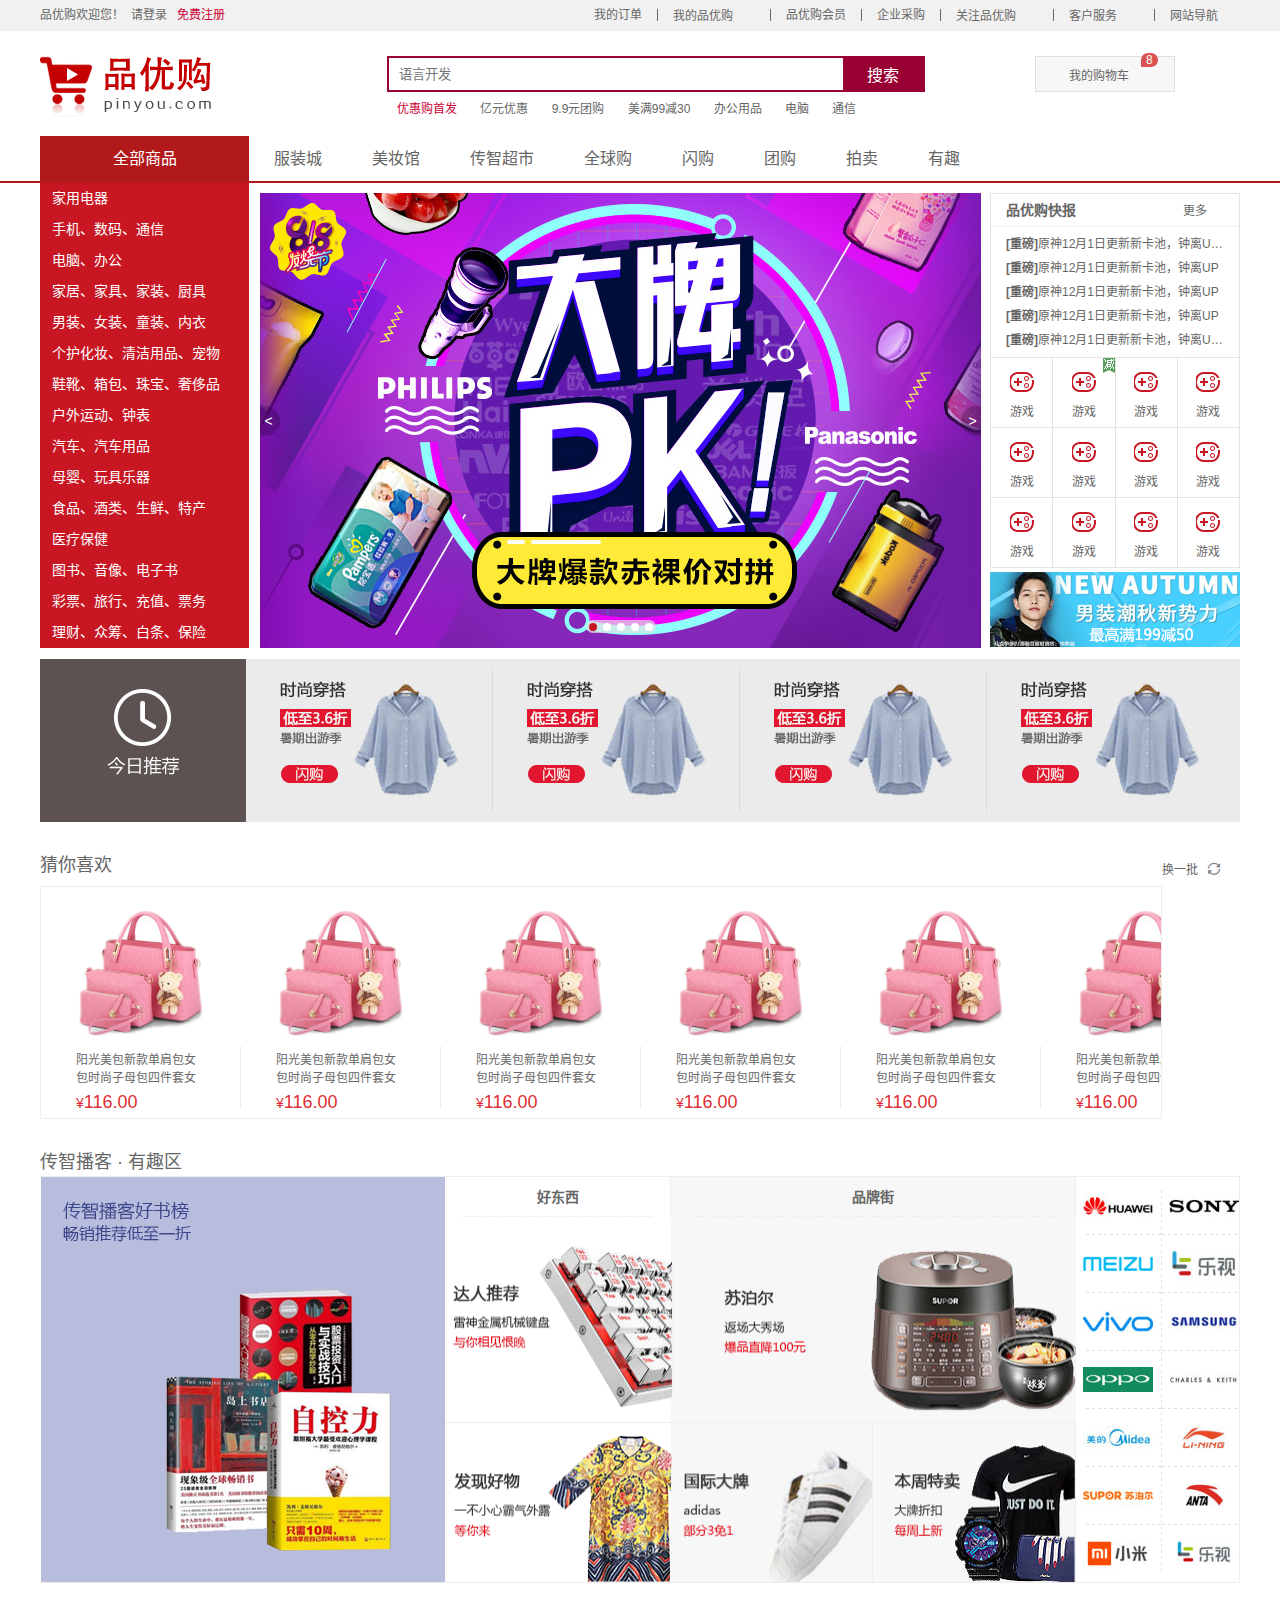
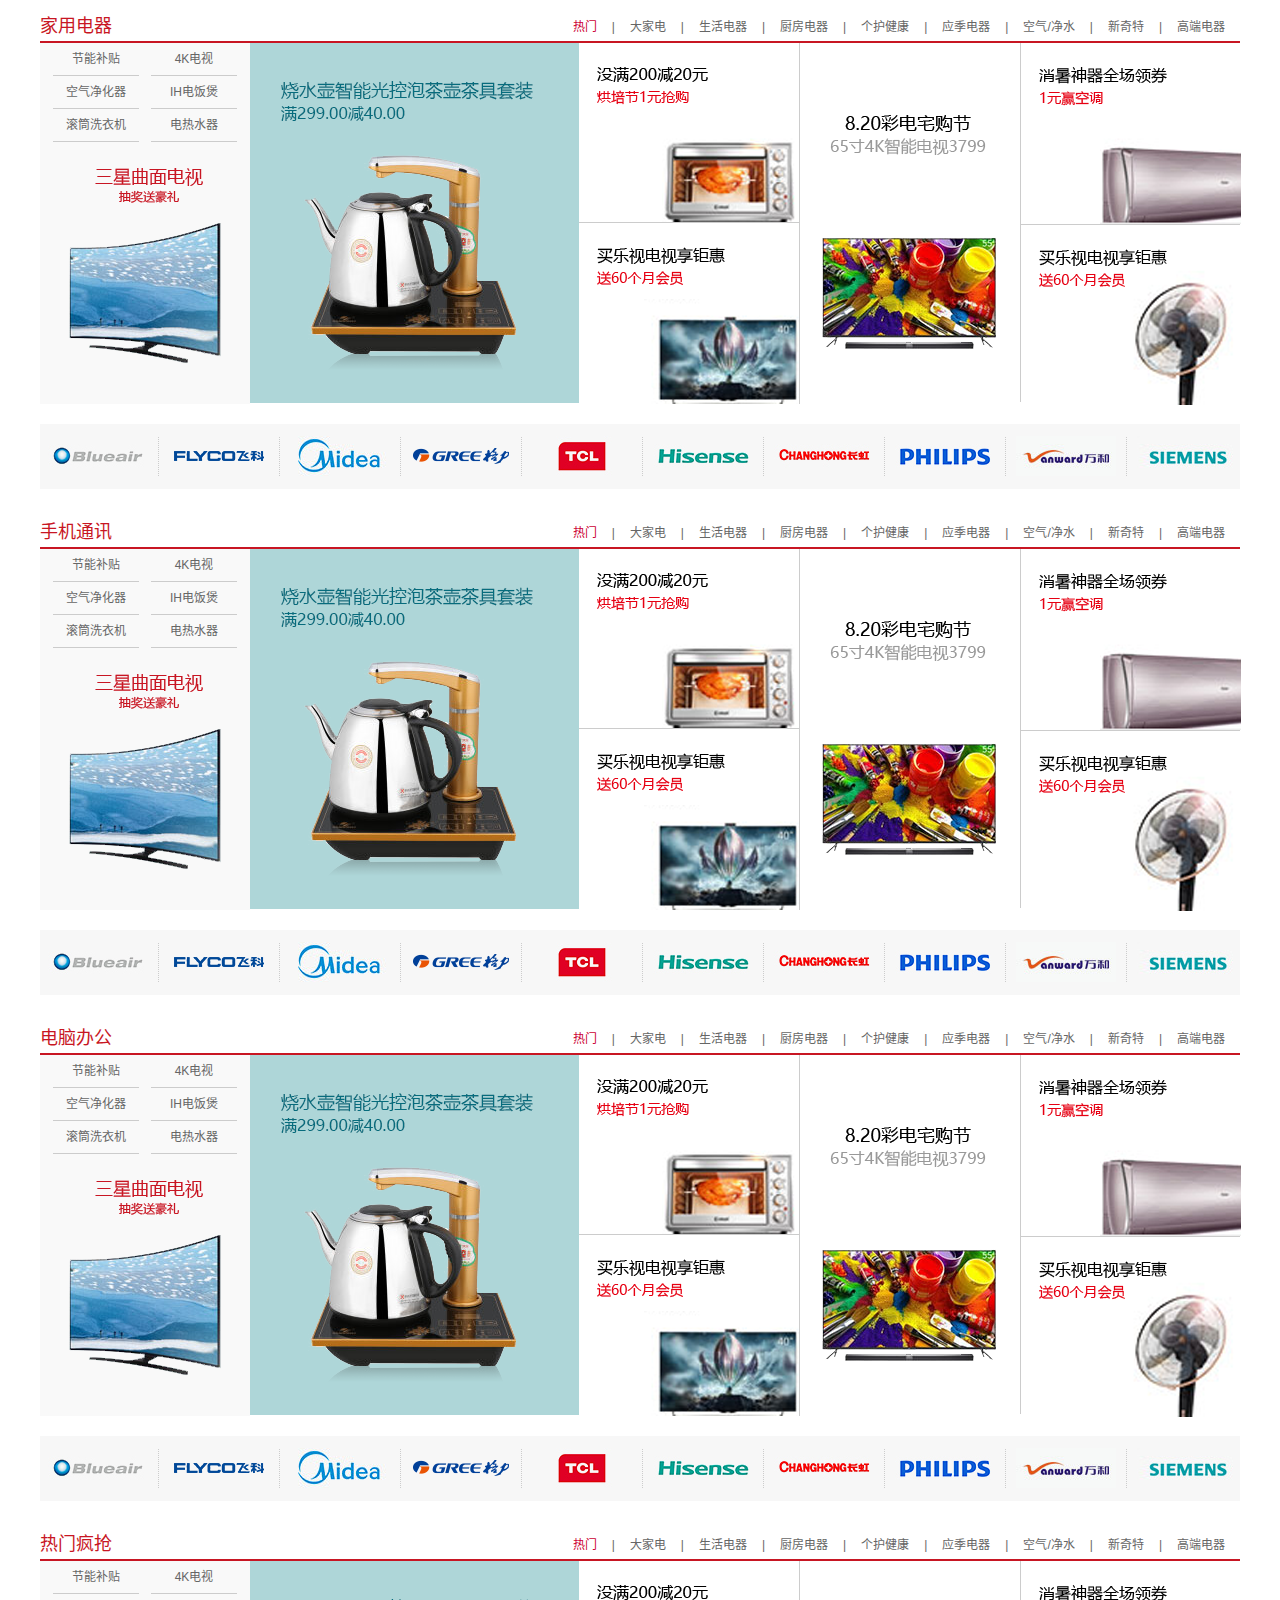
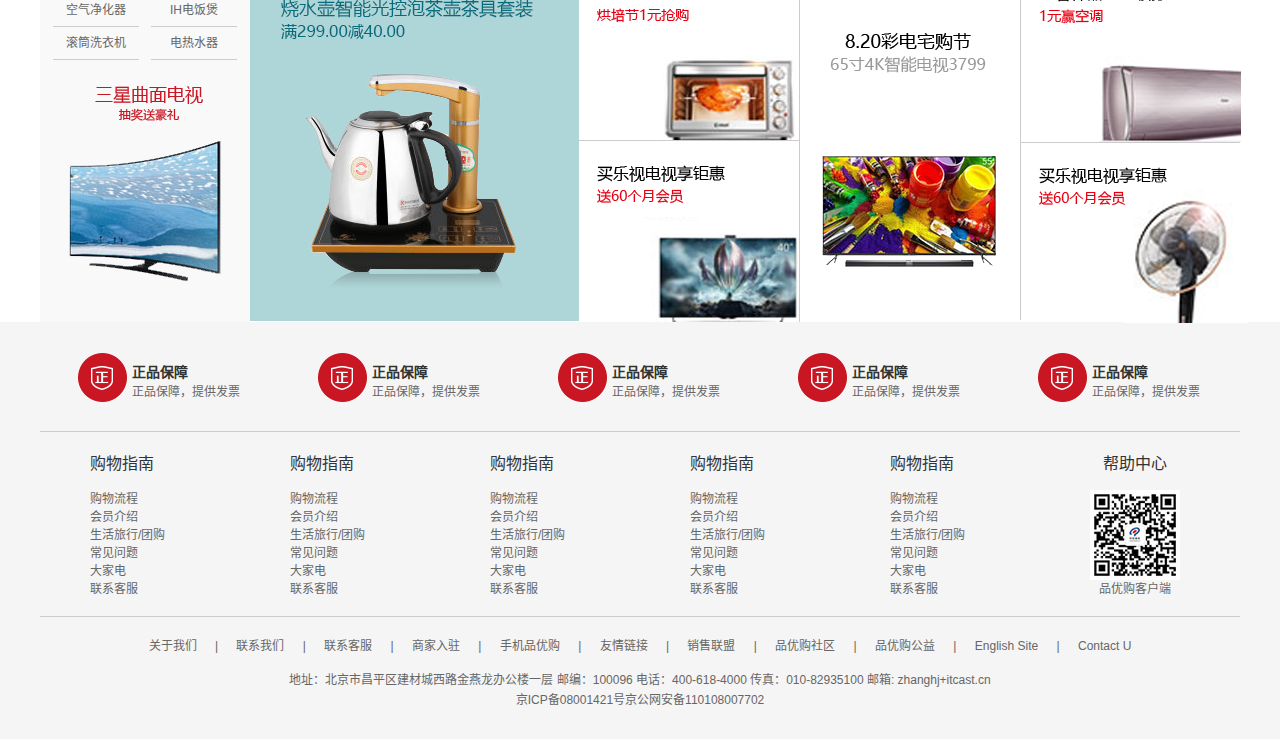
<file: index.html>
<!DOCTYPE html>
<html lang="zh-CN">

<head>
    <meta charset="UTF-8">
    <meta name="viewport" content="width=device-width, initial-scale=1.0">
    <title>品优购商城-综合网购首选-正品低价、品质保障、配送及时、轻松购物！</title>
    <!-- 网站说明 -->
    <meta name="description" content="品优购商城-专业的综合网上购物商城,销售家电、数码通讯、电脑、家居百货、服装服饰、母婴、图书、食品等数万个品牌优质商品.便捷、诚信的服务，为您提供愉悦的网上购物体验!" />
    <!-- 关键字 -->
    <meta name="Keywords" content="网上购物,网上商城,手机,笔记本,电脑,MP3,CD,VCD,DV,相机,数码,配件,手表,存储卡,品优购" />
    <!-- 引入favicon图标 -->
    <link rel="shortcut icon" href="favicon.ico" />
    <!-- 引入初始化样式文件 -->
    <link rel="stylesheet" href="css/base.css">
    <!-- 引入公共样式化文件 -->
    <link rel="stylesheet" href="css/common.css">
    <!-- 引入index.css样式文件 -->
    <link rel="stylesheet" href="css/index.css">
</head>

<body>
    <!-- 快捷导航模块strat -->
    <section class="shortcut">
        <div class="w">
            <div class="fl">
                <ul>
                    <li>品优购欢迎您！ &nbsp;</li>
                    <li><a href="#">请登录</a> &nbsp; <a href="register.html" class="style_red">免费注册</a></li>
                </ul>
            </div>
            <div class="fr">
                <ul>
                    <li>我的订单</li>
                    <li></li>
                    <li class="arrow-icon">我的品优购</li>
                    <li></li>
                    <li>品优购会员</li>
                    <li></li>
                    <li>企业采购</li>
                    <li></li>
                    <li class="arrow-icon">关注品优购</li>
                    <li></li>
                    <li class="arrow-icon">客户服务</li>
                    <li></li>
                    <li class="arrow-icon">网站导航</li>
                </ul>
            </div>
        </div>
    </section>
    <!-- 快捷导航模块end -->
    <!-- header头部模块strat -->
    <header class="header w">
        <div class="logo">
            <h1>
                <a href="index.html" title="品优购商城">品优购商城</a>
            </h1>
        </div>
        <div class="search">
            <input type="search" placeholder="语言开发">
            <button>搜索</button>
        </div>
        <div class="hotwords">
            <a href="#" class="style_red">优惠购首发</a>
            <a href="#">亿元优惠</a>
            <a href="#">9.9元团购</a>
            <a href="#">美满99减30</a>
            <a href="#">办公用品</a>
            <a href="#">电脑</a>
            <a href="#">通信</a>
        </div>
        <div class="shopcar">我的购物车
            <div class="count">8</div>
        </div>
    </header>
    <!-- header头部模块end -->
    <!-- nav导航栏模块start -->
    <nav class="nav">
        <div class="w">
            <div class="dropdown">
                <div class="dt">全部商品</div>
                <div class="dd">
                    <ul>
                        <li><a href="#">家用电器</a></li>
                        <li>
                            <a href="list.html">手机、</a><a href="#">数码、</a><a href="#">通信</a>
                        </li>
                        <li>
                            <a href="#">电脑、</a><a href="#">办公</a>
                        </li>
                        <li>
                            <a href="#">家居、</a><a href="#">家具、</a><a href="#">家装、</a><a href="#">厨具</a>
                        </li>
                        <li>
                            <a href="#">男装、</a><a href="#">女装、</a><a href="#">童装、</a><a href="#">内衣</a>
                        </li>
                        <li>
                            <a href="#">个护化妆、</a><a href="#">清洁用品、</a><a href="#">宠物</a>
                        </li>
                        <li>
                            <a href="#">鞋靴、</a><a href="#">箱包、</a><a href="#">珠宝、</a><a href="#">奢侈品</a>
                        </li>
                        <li>
                            <a href="#">户外运动、</a><a href="#">钟表</a>
                        </li>
                        <li>
                            <a href="#">汽车、</a><a href="#">汽车用品</a>
                        </li>
                        <li>
                            <a href="#">母婴、</a><a href="#">玩具乐器</a>
                        </li>
                        <li>
                            <a href="#">食品、</a><a href="#">酒类、</a><a href="#">生鲜、</a><a href="#">特产</a>
                        </li>
                        <li>
                            <a href="#">医疗保健</a>
                        </li>
                        <li>
                            <a href="#">图书、</a><a href="#">音像、</a><a href="#">电子书</a>
                        </li>
                        <li>
                            <a href="#">彩票、</a><a href="#">旅行、</a><a href="#">充值、</a><a href="#">票务</a>
                        </li>
                        <li>
                            <a href="#">理财、</a><a href="#">众筹、</a><a href="#">白条、</a><a href="#">保险</a>
                        </li>
                    </ul>
                </div>
            </div>
            <div class="navitems">
                <ul>
                    <li><a href="#">服装城</a></li>
                    <li><a href="#">美妆馆</a></li>
                    <li><a href="#">传智超市</a></li>
                    <li><a href="#">全球购</a></li>
                    <li><a href="#">闪购</a></li>
                    <li><a href="#">团购</a></li>
                    <li><a href="#">拍卖</a></li>
                    <li><a href="#">有趣</a></li>
                </ul>
            </div>
        </div>
    </nav>
    <!-- nav导航栏模块end -->
    <!-- 首页专有模块 main start -->
    <div class="w">
        <div class="main">
            <div class="foucs">
                <ul>
                    <li><img src="upload/foucs.png" alt="">
                    </li>
                </ul>
                <a href="#" class="prev">&lt;</a>
                <a href="#" class="next">&gt;</a>
                <div class="foucs_nav">
                    <ul>
                        <li class="slected"></li>
                        <li></li>
                        <li></li>
                        <li></li>
                        <li></li>
                    </ul>
                </div>
            </div>
            <div class="newsflash">
                <div class="news">
                    <div class="news_hd">
                        <h5>品优购快报</h5>
                        <a href="#" class="more">更多</a>
                    </div>
                    <div class="news_bd">
                        <ul>
                            <li><a href="#"><strong>[重磅]</strong>原神12月1日更新新卡池，钟离UP,早抽早享受</a></li>
                            <li><a href="#"><strong>[重磅]</strong>原神12月1日更新新卡池，钟离UP</a></li>
                            <li><a href="#"><strong>[重磅]</strong>原神12月1日更新新卡池，钟离UP</a></li>
                            <li><a href="#"><strong>[重磅]</strong>原神12月1日更新新卡池，钟离UP</a></li>
                            <li><a href="#"><strong>[重磅]</strong>原神12月1日更新新卡池，钟离UP，豹子头零充</a></li>
                        </ul>
                    </div>
                </div>
                <div class="lifeservice">
                    <ul>
                        <li><i></i>
                            <p>游戏</p>
                        </li>
                        <li><i></i>
                            <p>游戏</p>
                            <div class="jian"></div>
                        </li>
                        <li><i></i>
                            <p>游戏</p>
                        </li>
                        <li><i></i>
                            <p>游戏</p>
                        </li>
                        <li><i></i>
                            <p>游戏</p>
                        </li>
                        <li><i></i>
                            <p>游戏</p>
                        </li>
                        <li><i></i>
                            <p>游戏</p>
                        </li>
                        <li><i></i>
                            <p>游戏</p>
                        </li>
                        <li><i></i>
                            <p>游戏</p>
                        </li>
                        <li><i></i>
                            <p>游戏</p>
                        </li>
                        <li><i></i>
                            <p>游戏</p>
                        </li>
                        <li><i></i>
                            <p>游戏</p>
                        </li>
                    </ul>
                </div>
                <div class="bargain">
                    <img src="upload/bargain.png" alt="">
                </div>
            </div>
        </div>
    </div>
    <!-- 首页专有模块 main end -->
    <!-- 推荐模块 start -->
    <div class="w recom">
        <div class="recom_hd">
            <img src="images/recom.png" alt="">
        </div>
        <div class="recom_bd">
            <ul>
                <li><img src="upload/recom2.jpg" alt=""></li>
                <li><img src="upload/recom2.jpg" alt=""></li>
                <li><img src="upload/recom2.jpg" alt=""></li>
                <li><img src="upload/recom2.jpg" alt=""></li>
            </ul>
        </div>
    </div>
    <!-- 推荐模块 end -->
    <!-- 猜你喜欢模块 start -->
    <div class="w guess">
        <div class="guess_hd">
            <h4>猜你喜欢</h4>
            <p class="change">换一批</p>
        </div>
        <div class="guess_bd">
            <ul>
                <li>
                    <a href="#"><img src="upload/1cp_03.png" alt="">
                        <p class="info">阳光美包新款单肩包女包时尚子母包四件套女</p>
                        <div class="price">
                            <span class="rmb">¥</span>116.00
                        </div>
                    </a>
                </li>
                <li>
                    <a href="#"><img src="upload/1cp_03.png" alt="">
                        <p class="info">阳光美包新款单肩包女包时尚子母包四件套女</p>
                        <div class="price">
                            <span class="rmb">¥</span>116.00
                        </div>
                    </a>
                </li>
                <li>
                    <a href="#"><img src="upload/1cp_03.png" alt="">
                        <p class="info">阳光美包新款单肩包女包时尚子母包四件套女</p>
                        <div class="price">
                            <span class="rmb">¥</span>116.00
                        </div>
                    </a>
                </li>
                <li>
                    <a href="#"><img src="upload/1cp_03.png" alt="">
                        <p class="info">阳光美包新款单肩包女包时尚子母包四件套女</p>
                        <div class="price">
                            <span class="rmb">¥</span>116.00
                        </div>
                    </a>
                </li>
                <li>
                    <a href="#"><img src="upload/1cp_03.png" alt="">
                        <p class="info">阳光美包新款单肩包女包时尚子母包四件套女</p>
                        <div class="price">
                            <span class="rmb">¥</span>116.00
                        </div>
                    </a>
                </li>
                <li>
                    <a href="#"><img src="upload/1cp_03.png" alt="">
                        <p class="info">阳光美包新款单肩包女包时尚子母包四件套女</p>
                        <div class="price">
                            <span class="rmb">¥</span>116.00
                        </div>
                    </a>
                </li>
            </ul>
        </div>
    </div>
    <!-- 猜你喜欢模块 end -->
    <!-- 传智播客有趣区模块 start -->
    <div class="w intere">
        <h4 class="intere_hd">传智播客 · 有趣区</h4>
        <div class="intere_bd">
            <img class="b1" src="upload/intere1.png" alt="">
            <div class="b2">
                <h5 class="b2_hd">好东西</h5>
                <img src="upload/intere2.png" alt="" class="b2_bd1">
                <img src="upload/intrer3.png" alt="" class="b2_bd2">
            </div>
            <div class="b3">
                <h5 class="b3_hd">品牌街</h5>
                <img src="upload/intere4.png" alt="" class="b3_bd1">
                <div class="b3_bd2n3">
                    <img src="upload/intere5.png" alt="" class="b3_bd2">
                    <img src="upload/intere6.png" alt="" class="b3_bd3">
                </div>
            </div>
            <img src="upload/logo_street.png" alt="" class="b4">
        </div>
    </div>
    <!-- 传智播客有趣区模块 end -->
    <!-- 楼层区域制作 start -->
    <div class="floor">
        <!-- 家用电器楼层 -->
        <div class="w jiadian">
            <div class="box_hd">
                <h5>家用电器</h5>
                <div class="tab_list">
                    <ul>
                        <li>
                            <a href="#" class="style_red">热门</a>|
                        </li>
                        <li>
                            <a href="#">大家电</a>|
                        </li>
                        <li>
                            <a href="#">生活电器</a>|
                        </li>
                        <li>
                            <a href="#">厨房电器</a>|
                        </li>
                        <li>
                            <a href="#">个护健康</a>|
                        </li>
                        <li>
                            <a href="#">应季电器</a>|
                        </li>
                        <li>
                            <a href="#">空气/净水</a>|
                        </li>
                        <li>
                            <a href="#">新奇特</a>|
                        </li>
                        <li>
                            <a href="#">高端电器</a>
                        </li>
                    </ul>
                </div>
            </div>
            <div class="box_bd">
                <div class="tab_content">
                    <div class="tab_list_item">
                        <div class="col_210">
                            <ul>
                                <li>
                                    <a href="#">节能补贴</a>
                                </li>
                                <li>
                                    <a href="#">4K电视</a>
                                </li>
                                <li>
                                    <a href="#">空气净化器</a>
                                </li>
                                <li>
                                    <a href="#">IH电饭煲</a>
                                </li>
                                <li>
                                    <a href="#">滚筒洗衣机</a>
                                </li>
                                <li>
                                    <a href="#">电热水器</a>
                                </li>
                            </ul>
                            <a href="#"><img src="upload/floor1_1.png" alt=""></a>
                        </div>
                        <div class="col_329">
                            <a href="#"><img src="upload/floor1_2.png" alt=""></a>
                        </div>
                        <div class="col_221 dw">
                            <a href="#" class="bb"><img src="upload/floor1_3_1.png" alt=""></a>
                            <a href="#"><img src="upload/floor1_3_2.png" alt=""></a>
                        </div>
                        <div class="col_221 dw1">
                            <a href="#"><img src="upload/floor1_4.png" alt=""></a>
                        </div>
                        <div class="col_219 dw">
                            <a href="#" class="bb"><img src="upload/floor1_5_1.png" alt=""></a>
                            <a href="#"><img src="upload/floor1_5_2.png" alt=""></a>
                        </div>
                    </div>
                </div>
            </div>
        </div>
        <div class="w logo_jihe">
            <img src="upload/logojihe.png" alt="">
        </div>
        <!-- 手机楼层 -->
        <div class="w shouji">
            <div class="box_hd">
                <h5>手机通讯</h5>
                <div class="tab_list">
                    <ul>
                        <li>
                            <a href="#" class="style_red">热门</a>|
                        </li>
                        <li>
                            <a href="#">大家电</a>|
                        </li>
                        <li>
                            <a href="#">生活电器</a>|
                        </li>
                        <li>
                            <a href="#">厨房电器</a>|
                        </li>
                        <li>
                            <a href="#">个护健康</a>|
                        </li>
                        <li>
                            <a href="#">应季电器</a>|
                        </li>
                        <li>
                            <a href="#">空气/净水</a>|
                        </li>
                        <li>
                            <a href="#">新奇特</a>|
                        </li>
                        <li>
                            <a href="#">高端电器</a>
                        </li>
                    </ul>
                </div>
            </div>
            <div class="box_bd">
                <div class="tab_content">
                    <div class="tab_list_item">
                        <div class="col_210">
                            <ul>
                                <li>
                                    <a href="#">节能补贴</a>
                                </li>
                                <li>
                                    <a href="#">4K电视</a>
                                </li>
                                <li>
                                    <a href="#">空气净化器</a>
                                </li>
                                <li>
                                    <a href="#">IH电饭煲</a>
                                </li>
                                <li>
                                    <a href="#">滚筒洗衣机</a>
                                </li>
                                <li>
                                    <a href="#">电热水器</a>
                                </li>
                            </ul>
                            <a href="#"><img src="upload/floor1_1.png" alt=""></a>
                        </div>
                        <div class="col_329">
                            <a href="#"><img src="upload/floor1_2.png" alt=""></a>
                        </div>
                        <div class="col_221 dw">
                            <a href="#" class="bb"><img src="upload/floor1_3_1.png" alt=""></a>
                            <a href="#"><img src="upload/floor1_3_2.png" alt=""></a>
                        </div>
                        <div class="col_221 dw1">
                            <a href="#"><img src="upload/floor1_4.png" alt=""></a>
                        </div>
                        <div class="col_219 dw">
                            <a href="#" class="bb"><img src="upload/floor1_5_1.png" alt=""></a>
                            <a href="#"><img src="upload/floor1_5_2.png" alt=""></a>
                        </div>
                    </div>
                </div>
            </div>
        </div>
        <div class="w logo_jihe">
            <img src="upload/logojihe.png" alt="">
        </div>
        <!-- 电脑楼层 -->
        <div class="w diannao">
            <div class="box_hd">
                <h5>电脑办公</h5>
                <div class="tab_list">
                    <ul>
                        <li>
                            <a href="#" class="style_red">热门</a>|
                        </li>
                        <li>
                            <a href="#">大家电</a>|
                        </li>
                        <li>
                            <a href="#">生活电器</a>|
                        </li>
                        <li>
                            <a href="#">厨房电器</a>|
                        </li>
                        <li>
                            <a href="#">个护健康</a>|
                        </li>
                        <li>
                            <a href="#">应季电器</a>|
                        </li>
                        <li>
                            <a href="#">空气/净水</a>|
                        </li>
                        <li>
                            <a href="#">新奇特</a>|
                        </li>
                        <li>
                            <a href="#">高端电器</a>
                        </li>
                    </ul>
                </div>
            </div>
            <div class="box_bd">
                <div class="tab_content">
                    <div class="tab_list_item">
                        <div class="col_210">
                            <ul>
                                <li>
                                    <a href="#">节能补贴</a>
                                </li>
                                <li>
                                    <a href="#">4K电视</a>
                                </li>
                                <li>
                                    <a href="#">空气净化器</a>
                                </li>
                                <li>
                                    <a href="#">IH电饭煲</a>
                                </li>
                                <li>
                                    <a href="#">滚筒洗衣机</a>
                                </li>
                                <li>
                                    <a href="#">电热水器</a>
                                </li>
                            </ul>
                            <a href="#"><img src="upload/floor1_1.png" alt=""></a>
                        </div>
                        <div class="col_329">
                            <a href="#"><img src="upload/floor1_2.png" alt=""></a>
                        </div>
                        <div class="col_221 dw">
                            <a href="#" class="bb"><img src="upload/floor1_3_1.png" alt=""></a>
                            <a href="#"><img src="upload/floor1_3_2.png" alt=""></a>
                        </div>
                        <div class="col_221 dw1">
                            <a href="#"><img src="upload/floor1_4.png" alt=""></a>
                        </div>
                        <div class="col_219 dw">
                            <a href="#" class="bb"><img src="upload/floor1_5_1.png" alt=""></a>
                            <a href="#"><img src="upload/floor1_5_2.png" alt=""></a>
                        </div>
                    </div>
                </div>
            </div>
        </div>
        <div class="w logo_jihe">
            <img src="upload/logojihe.png" alt="">
        </div>
        <!-- 热门楼层 -->
        <div class="w remen">
            <div class="box_hd">
                <h5>热门疯抢</h5>
                <div class="tab_list">
                    <ul>
                        <li>
                            <a href="#" class="style_red">热门</a>|
                        </li>
                        <li>
                            <a href="#">大家电</a>|
                        </li>
                        <li>
                            <a href="#">生活电器</a>|
                        </li>
                        <li>
                            <a href="#">厨房电器</a>|
                        </li>
                        <li>
                            <a href="#">个护健康</a>|
                        </li>
                        <li>
                            <a href="#">应季电器</a>|
                        </li>
                        <li>
                            <a href="#">空气/净水</a>|
                        </li>
                        <li>
                            <a href="#">新奇特</a>|
                        </li>
                        <li>
                            <a href="#">高端电器</a>
                        </li>
                    </ul>
                </div>
            </div>
            <div class="box_bd">
                <div class="tab_content">
                    <div class="tab_list_item">
                        <div class="col_210">
                            <ul>
                                <li>
                                    <a href="#">节能补贴</a>
                                </li>
                                <li>
                                    <a href="#">4K电视</a>
                                </li>
                                <li>
                                    <a href="#">空气净化器</a>
                                </li>
                                <li>
                                    <a href="#">IH电饭煲</a>
                                </li>
                                <li>
                                    <a href="#">滚筒洗衣机</a>
                                </li>
                                <li>
                                    <a href="#">电热水器</a>
                                </li>
                            </ul>
                            <a href="#"><img src="upload/floor1_1.png" alt=""></a>
                        </div>
                        <div class="col_329">
                            <a href="#"><img src="upload/floor1_2.png" alt=""></a>
                        </div>
                        <div class="col_221 dw">
                            <a href="#" class="bb"><img src="upload/floor1_3_1.png" alt=""></a>
                            <a href="#"><img src="upload/floor1_3_2.png" alt=""></a>
                        </div>
                        <div class="col_221 dw1">
                            <a href="#"><img src="upload/floor1_4.png" alt=""></a>
                        </div>
                        <div class="col_219 dw">
                            <a href="#" class="bb"><img src="upload/floor1_5_1.png" alt=""></a>
                            <a href="#"><img src="upload/floor1_5_2.png" alt=""></a>
                        </div>
                    </div>
                </div>
            </div>
        </div>
    </div>
    <!-- 楼层区域制作 end -->
    <!-- footer底部模块start -->
    <footer class="footer">
        <div class="w">
            <div class="mod_service">
                <ul>
                    <li>
                        <h5></h5>
                        <div class="service_txt">
                            <h4>正品保障</h4>
                            <p>正品保障，提供发票</p>
                        </div>
                    </li>
                    <li>
                        <h5></h5>
                        <div class="service_txt">
                            <h4>正品保障</h4>
                            <p>正品保障，提供发票</p>
                        </div>
                    </li>
                    <li>
                        <h5></h5>
                        <div class="service_txt">
                            <h4>正品保障</h4>
                            <p>正品保障，提供发票</p>
                        </div>
                    </li>
                    <li>
                        <h5></h5>
                        <div class="service_txt">
                            <h4>正品保障</h4>
                            <p>正品保障，提供发票</p>
                        </div>
                    </li>
                    <li>
                        <h5></h5>
                        <div class="service_txt">
                            <h4>正品保障</h4>
                            <p>正品保障，提供发票</p>
                        </div>
                    </li>
                </ul>
            </div>
            <div class="mod_help">
                <dl>
                    <dt>购物指南</dt>
                    <dd><a href="#">购物流程</a></dd>
                    <dd><a href="#">会员介绍</a></dd>
                    <dd><a href="#">生活旅行/团购</a></dd>
                    <dd><a href="#">常见问题</a></dd>
                    <dd><a href="#">大家电</a></dd>
                    <dd><a href="#">联系客服</a></dd>
                </dl>
                <dl>
                    <dt>购物指南</dt>
                    <dd><a href="#">购物流程</a></dd>
                    <dd><a href="#">会员介绍</a></dd>
                    <dd><a href="#">生活旅行/团购</a></dd>
                    <dd><a href="#">常见问题</a></dd>
                    <dd><a href="#">大家电</a></dd>
                    <dd><a href="#">联系客服</a></dd>
                </dl>
                <dl>
                    <dt>购物指南</dt>
                    <dd><a href="#">购物流程</a></dd>
                    <dd><a href="#">会员介绍</a></dd>
                    <dd><a href="#">生活旅行/团购</a></dd>
                    <dd><a href="#">常见问题</a></dd>
                    <dd><a href="#">大家电</a></dd>
                    <dd><a href="#">联系客服</a></dd>
                </dl>
                <dl>
                    <dt>购物指南</dt>
                    <dd><a href="#">购物流程</a></dd>
                    <dd><a href="#">会员介绍</a></dd>
                    <dd><a href="#">生活旅行/团购</a></dd>
                    <dd><a href="#">常见问题</a></dd>
                    <dd><a href="#">大家电</a></dd>
                    <dd><a href="#">联系客服</a></dd>
                </dl>
                <dl>
                    <dt>购物指南</dt>
                    <dd><a href="#">购物流程</a></dd>
                    <dd><a href="#">会员介绍</a></dd>
                    <dd><a href="#">生活旅行/团购</a></dd>
                    <dd><a href="#">常见问题</a></dd>
                    <dd><a href="#">大家电</a></dd>
                    <dd><a href="#">联系客服</a></dd>
                </dl>
                <dl>
                    <dt>帮助中心</dt>
                    <dd><img src="images/wx_cz.jpg" alt="">品优购客户端</dd>
                </dl>
            </div>
            <div class="mod_copyright">
                <div class="links">
                    <a href="#">关于我们</a> | <a href="#">联系我们</a> | <a href="#">联系客服</a> | <a href="#">商家入驻</a> | <a href="#">手机品优购</a> | <a href="#">友情链接</a> | <a href="#">销售联盟</a> | <a href="#">品优购社区</a> |
                    <a href="#">品优购公益</a> | <a href="#">English Site</a> | <a href="#">Contact U</a>
                </div>
                <div class="copyright">地址：北京市昌平区建材城西路金燕龙办公楼一层 邮编：100096 电话：400-618-4000 传真：010-82935100 邮箱: zhanghj+itcast.cn <br> 京ICP备08001421号京公网安备110108007702
                </div>
            </div>
        </div>
    </footer>
    <!-- footer底部模块end -->
</body>

</html>
</file>
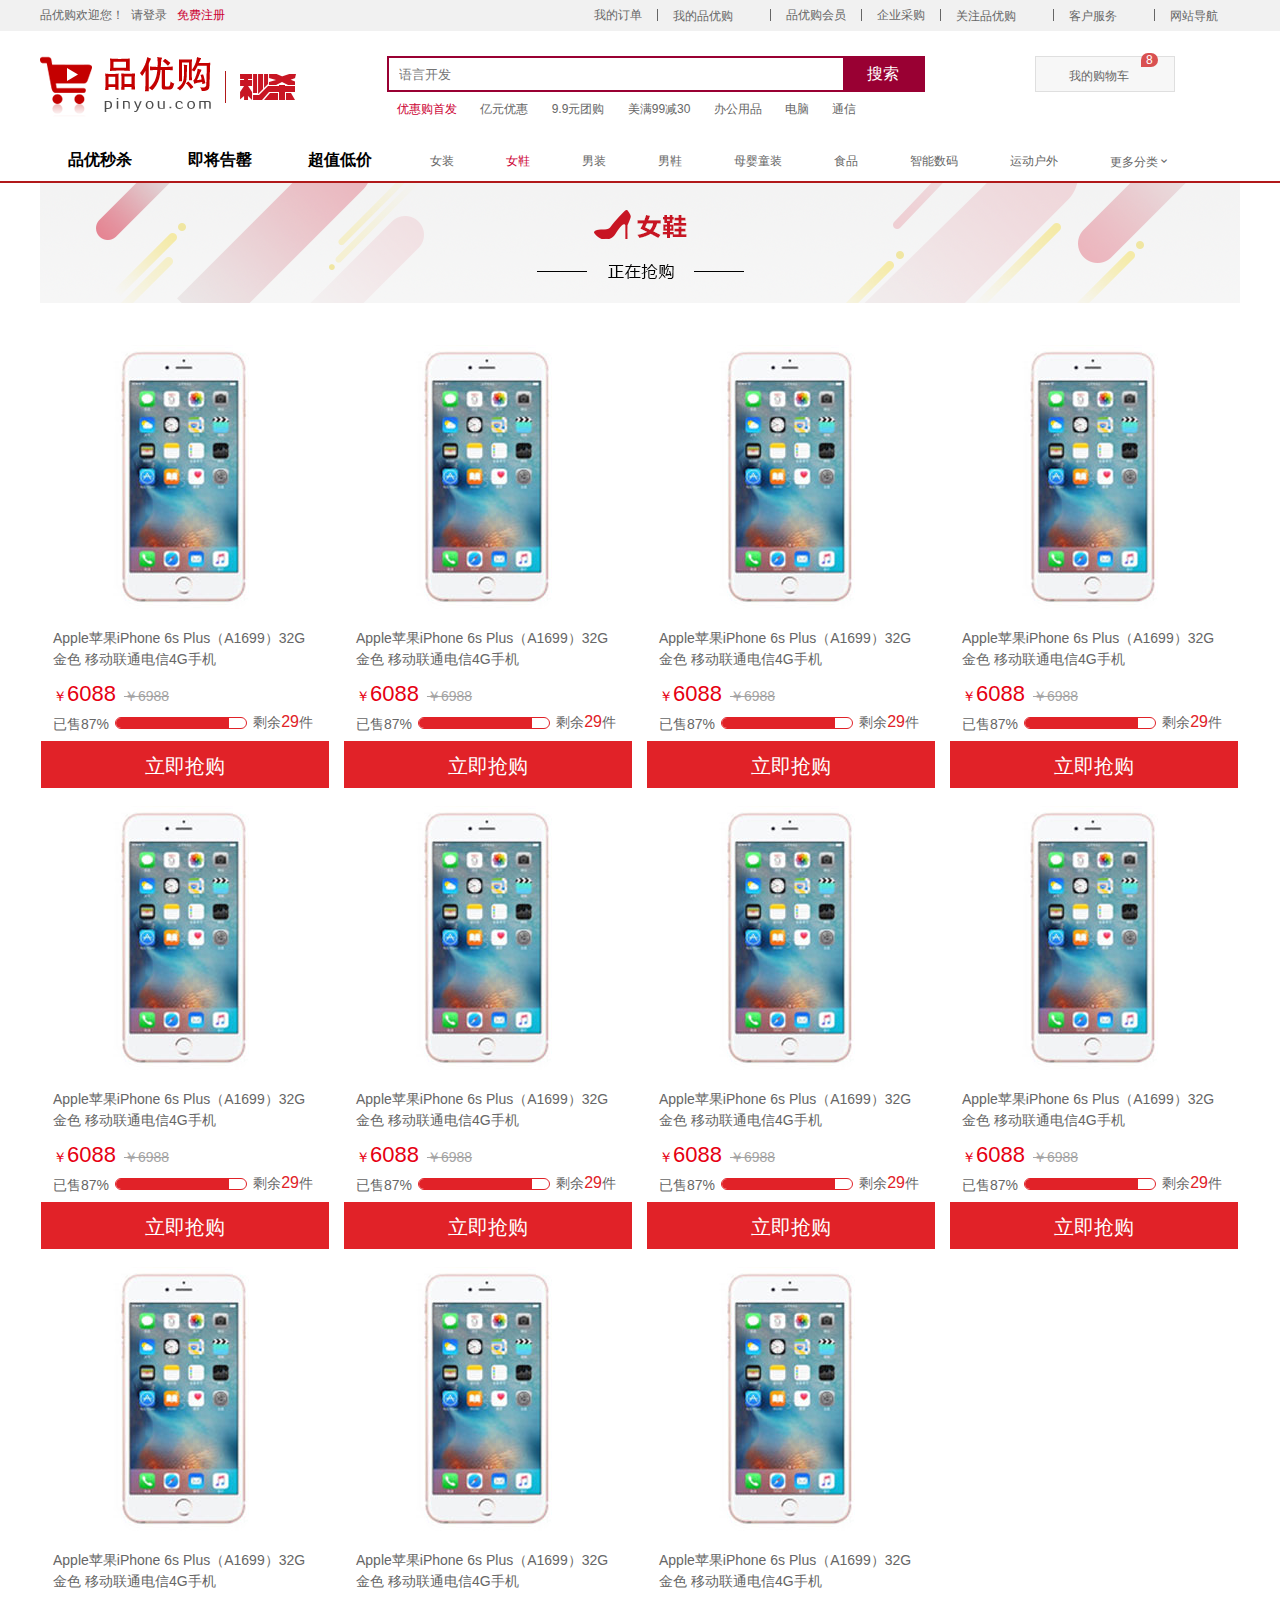
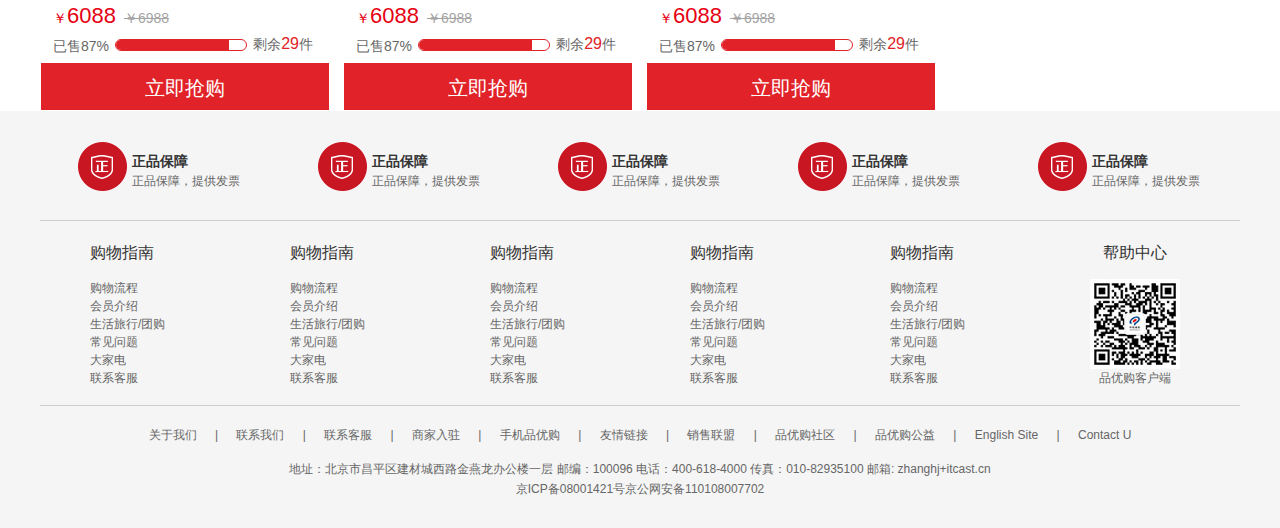
<file: list.html>
<!DOCTYPE html>
<html lang="zh_CN">

<head>
    <meta charset="UTF-8">
    <meta name="viewport" content="width=device-width, initial-scale=1.0">
    <title>列表页-综合网购首选-正品低价、品质保障、配送及时、轻松购物！</title>
    <!-- 网站说明 -->
    <meta name="description" content="品优购商城-专业的综合网上购物商城,销售家电、数码通讯、电脑、家居百货、服装服饰、母婴、图书、食品等数万个品牌优质商品.便捷、诚信的服务，为您提供愉悦的网上购物体验!" />
    <!-- 关键字 -->
    <meta name="Keywords" content="网上购物,网上商城,手机,笔记本,电脑,MP3,CD,VCD,DV,相机,数码,配件,手表,存储卡,品优购" />
    <!-- 引入favicon图标 -->
    <link rel="shortcut icon" href="favicon.ico" />
    <!-- 引入初始化样式文件 -->
    <link rel="stylesheet" href="css/base.css">
    <!-- 引入公共样式化文件 -->
    <link rel="stylesheet" href="css/common.css">
    <!-- 引入列表页样式文件 -->
    <link rel="stylesheet" href="css/list.css">

</head>

<body>
    <!-- 快捷导航模块strat -->
    <section class="shortcut">
        <div class="w">
            <div class="fl">
                <ul>
                    <li>品优购欢迎您！ &nbsp;</li>
                    <li><a href="#">请登录</a> &nbsp; <a href="#" class="style_red">免费注册</a></li>
                </ul>
            </div>
            <div class="fr">
                <ul>
                    <li>我的订单</li>
                    <li></li>
                    <li class="arrow-icon">我的品优购</li>
                    <li></li>
                    <li>品优购会员</li>
                    <li></li>
                    <li>企业采购</li>
                    <li></li>
                    <li class="arrow-icon">关注品优购</li>
                    <li></li>
                    <li class="arrow-icon">客户服务</li>
                    <li></li>
                    <li class="arrow-icon">网站导航</li>
                </ul>
            </div>
        </div>
    </section>
    <!-- 快捷导航模块end -->
    <!-- header头部模块strat -->
    <header class="header w">
        <div class="logo">
            <h1>
                <a href="index.html" title="品优购商城">品优购商城</a>
            </h1>
        </div>
        <div class="sk">
            <img src="upload/sk.png" alt="">
        </div>
        <div class="search">
            <input type="search" placeholder="语言开发">
            <button>搜索</button>
        </div>
        <div class="hotwords">
            <a href="#" class="style_red">优惠购首发</a>
            <a href="#">亿元优惠</a>
            <a href="#">9.9元团购</a>
            <a href="#">美满99减30</a>
            <a href="#">办公用品</a>
            <a href="#">电脑</a>
            <a href="#">通信</a>
        </div>
        <div class="shopcar">我的购物车
            <div class="count">8</div>
        </div>
    </header>
    <!-- header头部模块end -->
    <!-- nav导航栏模块start -->
    <nav class="nav">
        <div class="w">
            <div class="sk_list">
                <ul>
                    <li>
                        <a href="#">品优秒杀</a>
                    </li>
                    <li>
                        <a href="#">即将告罄</a>
                    </li>
                    <li>
                        <a href="#">超值低价</a>
                    </li>
                </ul>
            </div>
            <div class="sk_con">
                <ul>
                    <li><a href="#">女装</a>
                    </li>
                    <li><a href="#" class="style_red">女鞋</a>
                    </li>
                    <li><a href="#">男装</a>
                    </li>
                    <li><a href="#">男鞋</a>
                    </li>
                    <li><a href="#">母婴童装</a>
                    </li>
                    <li><a href="#">食品</a>
                    </li>
                    <li><a href="#">智能数码</a>
                    </li>
                    <li><a href="#">运动户外</a>
                    </li>
                    <li><a href="#">更多分类</a>
                    </li>
                </ul>
            </div>
        </div>
    </nav>
    <!-- nav导航栏模块end -->
    <!-- 列表页主体模块 start -->
    <div class="w sk_container">
        <div class="sk_hd">
            <img src="upload/sk_hd.png" alt="">
        </div>
        <div class="sk_bd">
            <ul class="clearfix">
                <li><img src="upload/shouji_03.jpg" alt="">
                    <p>Apple苹果iPhone 6s Plus（A1699）32G 金色 移动联通电信4G手机</p>
                    <div class="price">6088</div>
                    <div class="info clearfix">
                        <p class="yishou">已售87%</p>
                        <p class="shengyu">剩余<span class="shengyushu">29</span>件</p>
                        <div class="red_line">
                            <div class="red_line_in"></div>
                        </div>
                    </div>
                    <a href="#" class="btn">立即抢购</a>
                </li>
                <li><img src="upload/shouji_03.jpg" alt="">
                    <p>Apple苹果iPhone 6s Plus（A1699）32G 金色 移动联通电信4G手机</p>
                    <div class="price">6088</div>
                    <div class="info clearfix">
                        <p class="yishou">已售87%</p>
                        <p class="shengyu">剩余<span class="shengyushu">29</span>件</p>
                        <div class="red_line">
                            <div class="red_line_in"></div>
                        </div>
                    </div>
                    <a href="#" class="btn">立即抢购</a>
                </li>
                <li><img src="upload/shouji_03.jpg" alt="">
                    <p>Apple苹果iPhone 6s Plus（A1699）32G 金色 移动联通电信4G手机</p>
                    <div class="price">6088</div>
                    <div class="info clearfix">
                        <p class="yishou">已售87%</p>
                        <p class="shengyu">剩余<span class="shengyushu">29</span>件</p>
                        <div class="red_line">
                            <div class="red_line_in"></div>
                        </div>
                    </div>
                    <a href="#" class="btn">立即抢购</a>
                </li>
                <li><img src="upload/shouji_03.jpg" alt="">
                    <p>Apple苹果iPhone 6s Plus（A1699）32G 金色 移动联通电信4G手机</p>
                    <div class="price">6088</div>
                    <div class="info clearfix">
                        <p class="yishou">已售87%</p>
                        <p class="shengyu">剩余<span class="shengyushu">29</span>件</p>
                        <div class="red_line">
                            <div class="red_line_in"></div>
                        </div>
                    </div>
                    <a href="#" class="btn">立即抢购</a>
                </li>
                <li><img src="upload/shouji_03.jpg" alt="">
                    <p>Apple苹果iPhone 6s Plus（A1699）32G 金色 移动联通电信4G手机</p>
                    <div class="price">6088</div>
                    <div class="info clearfix">
                        <p class="yishou">已售87%</p>
                        <p class="shengyu">剩余<span class="shengyushu">29</span>件</p>
                        <div class="red_line">
                            <div class="red_line_in"></div>
                        </div>
                    </div>
                    <a href="#" class="btn">立即抢购</a>
                </li>
                <li><img src="upload/shouji_03.jpg" alt="">
                    <p>Apple苹果iPhone 6s Plus（A1699）32G 金色 移动联通电信4G手机</p>
                    <div class="price">6088</div>
                    <div class="info clearfix">
                        <p class="yishou">已售87%</p>
                        <p class="shengyu">剩余<span class="shengyushu">29</span>件</p>
                        <div class="red_line">
                            <div class="red_line_in"></div>
                        </div>
                    </div>
                    <a href="#" class="btn">立即抢购</a>
                </li>
                <li><img src="upload/shouji_03.jpg" alt="">
                    <p>Apple苹果iPhone 6s Plus（A1699）32G 金色 移动联通电信4G手机</p>
                    <div class="price">6088</div>
                    <div class="info clearfix">
                        <p class="yishou">已售87%</p>
                        <p class="shengyu">剩余<span class="shengyushu">29</span>件</p>
                        <div class="red_line">
                            <div class="red_line_in"></div>
                        </div>
                    </div>
                    <a href="#" class="btn">立即抢购</a>
                </li>
                <li><img src="upload/shouji_03.jpg" alt="">
                    <p>Apple苹果iPhone 6s Plus（A1699）32G 金色 移动联通电信4G手机</p>
                    <div class="price">6088</div>
                    <div class="info clearfix">
                        <p class="yishou">已售87%</p>
                        <p class="shengyu">剩余<span class="shengyushu">29</span>件</p>
                        <div class="red_line">
                            <div class="red_line_in"></div>
                        </div>
                    </div>
                    <a href="#" class="btn">立即抢购</a>
                </li>
                <li><img src="upload/shouji_03.jpg" alt="">
                    <p>Apple苹果iPhone 6s Plus（A1699）32G 金色 移动联通电信4G手机</p>
                    <div class="price">6088</div>
                    <div class="info clearfix">
                        <p class="yishou">已售87%</p>
                        <p class="shengyu">剩余<span class="shengyushu">29</span>件</p>
                        <div class="red_line">
                            <div class="red_line_in"></div>
                        </div>
                    </div>
                    <a href="#" class="btn">立即抢购</a>
                </li>
                <li><img src="upload/shouji_03.jpg" alt="">
                    <p>Apple苹果iPhone 6s Plus（A1699）32G 金色 移动联通电信4G手机</p>
                    <div class="price">6088</div>
                    <div class="info clearfix">
                        <p class="yishou">已售87%</p>
                        <p class="shengyu">剩余<span class="shengyushu">29</span>件</p>
                        <div class="red_line">
                            <div class="red_line_in"></div>
                        </div>
                    </div>
                    <a href="#" class="btn">立即抢购</a>
                </li>
                <li><img src="upload/shouji_03.jpg" alt="">
                    <p>Apple苹果iPhone 6s Plus（A1699）32G 金色 移动联通电信4G手机</p>
                    <div class="price">6088</div>
                    <div class="info clearfix">
                        <p class="yishou">已售87%</p>
                        <p class="shengyu">剩余<span class="shengyushu">29</span>件</p>
                        <div class="red_line">
                            <div class="red_line_in"></div>
                        </div>
                    </div>
                    <a href="#" class="btn">立即抢购</a>
                </li>
            </ul>
        </div>
    </div>
    <!-- 列表页主体模块 end -->
    <!-- footer底部模块start -->
    <footer class="footer">
        <div class="w">
            <div class="mod_service">
                <ul>
                    <li>
                        <h5></h5>
                        <div class="service_txt">
                            <h4>正品保障</h4>
                            <p>正品保障，提供发票</p>
                        </div>
                    </li>
                    <li>
                        <h5></h5>
                        <div class="service_txt">
                            <h4>正品保障</h4>
                            <p>正品保障，提供发票</p>
                        </div>
                    </li>
                    <li>
                        <h5></h5>
                        <div class="service_txt">
                            <h4>正品保障</h4>
                            <p>正品保障，提供发票</p>
                        </div>
                    </li>
                    <li>
                        <h5></h5>
                        <div class="service_txt">
                            <h4>正品保障</h4>
                            <p>正品保障，提供发票</p>
                        </div>
                    </li>
                    <li>
                        <h5></h5>
                        <div class="service_txt">
                            <h4>正品保障</h4>
                            <p>正品保障，提供发票</p>
                        </div>
                    </li>
                </ul>
            </div>
            <div class="mod_help">
                <dl>
                    <dt>购物指南</dt>
                    <dd><a href="#">购物流程</a></dd>
                    <dd><a href="#">会员介绍</a></dd>
                    <dd><a href="#">生活旅行/团购</a></dd>
                    <dd><a href="#">常见问题</a></dd>
                    <dd><a href="#">大家电</a></dd>
                    <dd><a href="#">联系客服</a></dd>
                </dl>
                <dl>
                    <dt>购物指南</dt>
                    <dd><a href="#">购物流程</a></dd>
                    <dd><a href="#">会员介绍</a></dd>
                    <dd><a href="#">生活旅行/团购</a></dd>
                    <dd><a href="#">常见问题</a></dd>
                    <dd><a href="#">大家电</a></dd>
                    <dd><a href="#">联系客服</a></dd>
                </dl>
                <dl>
                    <dt>购物指南</dt>
                    <dd><a href="#">购物流程</a></dd>
                    <dd><a href="#">会员介绍</a></dd>
                    <dd><a href="#">生活旅行/团购</a></dd>
                    <dd><a href="#">常见问题</a></dd>
                    <dd><a href="#">大家电</a></dd>
                    <dd><a href="#">联系客服</a></dd>
                </dl>
                <dl>
                    <dt>购物指南</dt>
                    <dd><a href="#">购物流程</a></dd>
                    <dd><a href="#">会员介绍</a></dd>
                    <dd><a href="#">生活旅行/团购</a></dd>
                    <dd><a href="#">常见问题</a></dd>
                    <dd><a href="#">大家电</a></dd>
                    <dd><a href="#">联系客服</a></dd>
                </dl>
                <dl>
                    <dt>购物指南</dt>
                    <dd><a href="#">购物流程</a></dd>
                    <dd><a href="#">会员介绍</a></dd>
                    <dd><a href="#">生活旅行/团购</a></dd>
                    <dd><a href="#">常见问题</a></dd>
                    <dd><a href="#">大家电</a></dd>
                    <dd><a href="#">联系客服</a></dd>
                </dl>
                <dl>
                    <dt>帮助中心</dt>
                    <dd><img src="images/wx_cz.jpg" alt="">品优购客户端</dd>
                </dl>
            </div>
            <div class="mod_copyright">
                <div class="links">
                    <a href="#">关于我们</a> | <a href="#">联系我们</a> | <a href="#">联系客服</a> | <a href="#">商家入驻</a> | <a href="#">手机品优购</a> | <a href="#">友情链接</a> | <a href="#">销售联盟</a> | <a href="#">品优购社区</a> |
                    <a href="#">品优购公益</a> | <a href="#">English Site</a> | <a href="#">Contact U</a>
                </div>
                <div class="copyright">地址：北京市昌平区建材城西路金燕龙办公楼一层 邮编：100096 电话：400-618-4000 传真：010-82935100 邮箱: zhanghj+itcast.cn <br> 京ICP备08001421号京公网安备110108007702
                </div>
            </div>
        </div>
    </footer>
    <!-- footer底部模块end -->
</body>

</html>
</file>
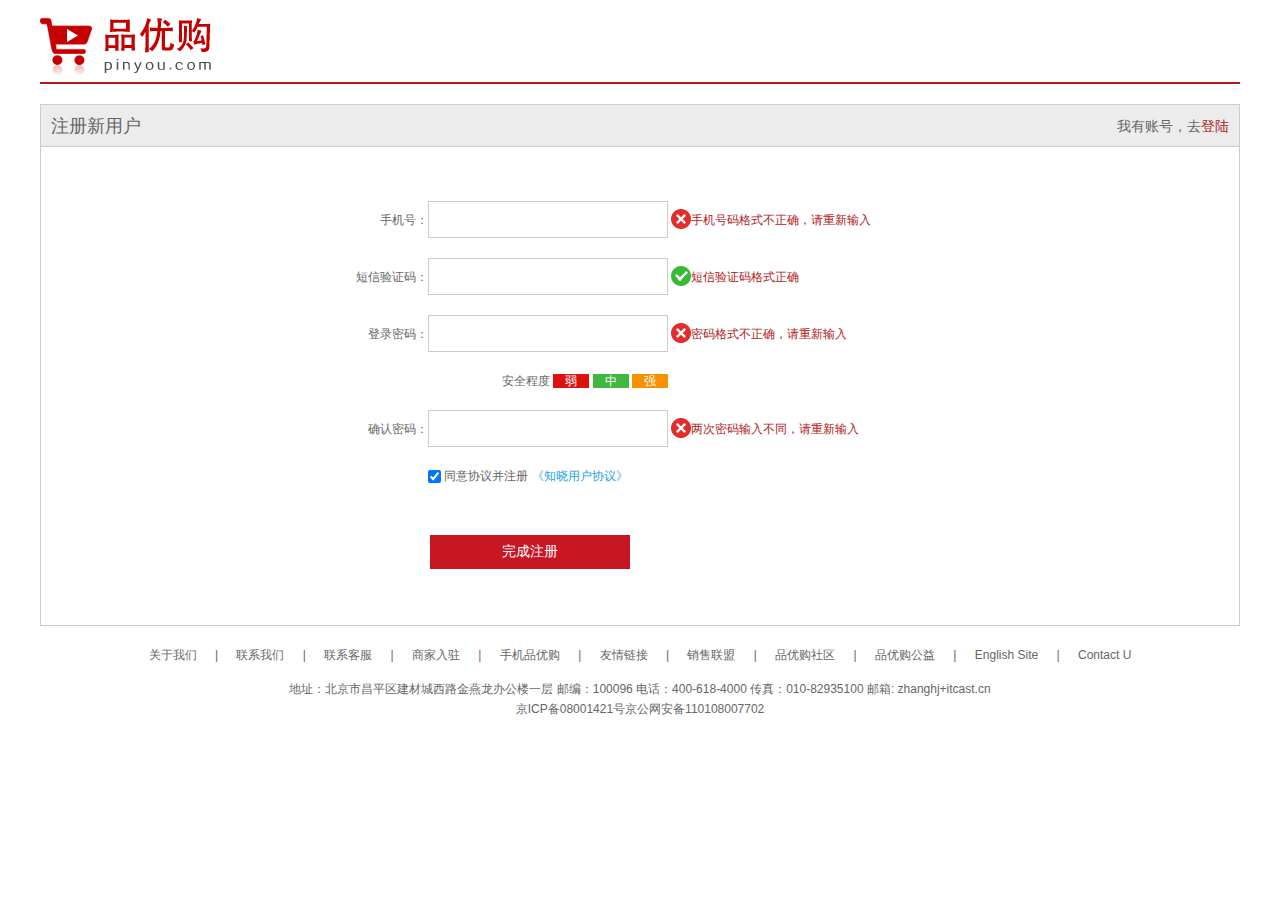
<file: register.html>
<!DOCTYPE html>
<html lang="en">

<head>
    <meta charset="UTF-8">
    <meta name="viewport" content="width=device-width, initial-scale=1.0">
    <title>个人注册</title>
    <!-- 引入favicon图标 -->
    <link rel="shortcut icon" href="favicon.ico" />
    <!-- 引入初始化样式 -->
    <link rel="stylesheet" href="css/base.css">
    <!-- 引入注册页样式文件 -->
    <link rel="stylesheet" href="css/register.css">
</head>

<body>
    <div class="w">
        <header>
            <a href="index.html"><img src="images/logo.png" alt=""></a>
        </header>
        <div class="registerarea">
            <h3>注册新用户
                <div class="login">我有账号，去<a href="$">登陆</a></div>
            </h3>
            <div class="reg_form">
                <form action="">
                    <ul>
                        <li><label for="text">手机号：</label><input type="text" id="text" class="inp">
                            <span class="error"><i class="error_icon"></i>手机号码格式不正确，请重新输入</span></li>
                        <li><label for="yzm">短信验证码：</label><input type="text" id="yzm" class="inp">
                            <span class="error"><i class="success_icon"></i>短信验证码格式正确</span></li>
                        <li><label for="psw1">登录密码：</label><input type="password" id="psw1" class="inp">
                            <span class="error"><i class="error_icon"></i>密码格式不正确，请重新输入</span></li>
                        <li class="safe">安全程度 <em class="ruo">弱</em> <em class="zhong">中</em> <em class="qiang">强</em>
                        </li>
                        <li><label for="psw2">确认密码：</label><input type="password" id="psw2" class="inp">
                            <span class="error"><i class="error_icon"></i>两次密码输入不同，请重新输入</span></li>
                        <li class="agree"><input type="checkbox" name="" id="" checked="checked"> 同意协议并注册
                            <a href="#">《知晓用户协议》</a>
                        </li>
                        <li><input type="submit" value="完成注册" class="btn"></li>
                    </ul>
                </form>
            </div>
        </div>
        <footer>
            <div class="mod_copyright">
                <div class="links">
                    <a href="#">关于我们</a> | <a href="#">联系我们</a> | <a href="#">联系客服</a> | <a href="#">商家入驻</a> | <a href="#">手机品优购</a> | <a href="#">友情链接</a> | <a href="#">销售联盟</a> | <a href="#">品优购社区</a> |
                    <a href="#">品优购公益</a> | <a href="#">English Site</a> | <a href="#">Contact U</a>
                </div>
                <div class="copyright">地址：北京市昌平区建材城西路金燕龙办公楼一层 邮编：100096 电话：400-618-4000 传真：010-82935100 邮箱: zhanghj+itcast.cn <br> 京ICP备08001421号京公网安备110108007702
                </div>
            </div>
        </footer>
    </div>
</body>

</html>
</file>
<file: css/base.css>
/* 把我们所有标签的内外边距清零 */

* {
    margin: 0;
    padding: 0;
    /* CSS3中的盒子模型，padding，boeder不会影响盒子大小 */
    box-sizing: border-box;
}


/* em 和 i 斜体的文字不倾斜 */

em,
i {
    font-style: normal
}


/* 去掉li 的小圆点 */

li {
    list-style: none
}

img {
    /* border 0 照顾低版本浏览器 如果 图片外面包含了链接会有边框的问题 */
    border: 0;
    /* 取消图片底侧有空白缝隙的问题 */
    vertical-align: middle
}

button {
    /* 当我们鼠标经过button 按钮的时候，鼠标变成小手 */
    cursor: pointer
}

a {
    color: #666;
    text-decoration: none
}

a:hover {
    color: #c81623
}

button,
input {
    /* "\5B8B\4F53" 就是宋体的意思 这样浏览器兼容性比较好 */
    font-family: Microsoft YaHei, Heiti SC, tahoma, arial, Hiragino Sans GB, "\5B8B\4F53", sans-serif;
    /* 默认灰色边框手动去掉 */
    border: none;
    outline: none;
}

body {
    /* CSS3 抗锯齿形 让文字显示的更加清晰 */
    -webkit-font-smoothing: antialiased;
    background-color: #fff;
    font: 12px/1.5 Microsoft YaHei, Heiti SC, tahoma, arial, Hiragino Sans GB, "\5B8B\4F53", sans-serif;
    color: #666
}

.hide,
.none {
    display: none
}


/* 清除浮动 */

.clearfix:after {
    visibility: hidden;
    clear: both;
    display: block;
    content: ".";
    height: 0
}

.clearfix {
    *zoom: 1
}
</file>
<file: css/common.css>
/* 字体声明文件,注意文件路径 */

@font-face {
    font-family: 'icomoon';
    src: url('../fonts/icomoon.eot?mjma8u');
    src: url('../fonts/icomoon.eot?mjma8u#iefix') format('embedded-opentype'), url('../fonts/icomoon.ttf?mjma8u') format('truetype'), url('../fonts/icomoon.woff?mjma8u') format('woff'), url('../fonts/icomoon.svg?mjma8u#icomoon') format('svg');
    font-weight: normal;
    font-style: normal;
    font-display: block;
}


/* 版心 */

.w {
    width: 1200px;
    margin: 0 auto;
}

.fl {
    float: left;
}

.fr {
    float: right;
}

.style_red {
    color: #cc0033;
}

.shortcut {
    height: 31px;
    line-height: 31px;
    background-color: #f1f1f1;
}

.shortcut ul li {
    float: left;
}

.shortcut .fr ul li:nth-child(even) {
    width: 1px;
    height: 12px;
    background-color: #666;
    margin: 9px 15px 0;
}

.arrow-icon::after {
    font-family: "icomoon";
    content: '\e91e';
    margin-left: 10px;
}


/* 头部制作start */

.header {
    position: relative;
    height: 105px;
}

.logo h1 {
    position: absolute;
    top: 25px;
    width: 171px;
    height: 61px;
}

.logo a {
    display: block;
    width: 171px;
    height: 61px;
    background: url(../images/logo.png) no-repeat;
    /* 京东的做法 */
    /* font-size: 0; */
    /* 淘宝的做法 */
    text-indent: -9999px;
    overflow: hidden;
}

.search {
    position: absolute;
    top: 25px;
    left: 347px;
    width: 538px;
    height: 36px;
    border: 2px solid #990033;
}

.search input {
    float: left;
    width: 454px;
    height: 32px;
    padding-left: 10px;
}

.search button {
    float: left;
    width: 80px;
    height: 32px;
    background-color: #990033;
    font-size: 16px;
    color: #ffffff;
}

.hotwords {
    position: absolute;
    top: 69px;
    left: 347px;
}

.hotwords a {
    margin: 0 10px;
}

.shopcar {
    position: absolute;
    top: 25px;
    right: 65px;
    width: 140px;
    height: 36px;
    border: 1px solid #dfdfdf;
    text-align: center;
    line-height: 36px;
    background-color: #f7f7f7;
}

.shopcar::before {
    content: '\e93a';
    font-family: "icomoon";
    margin-right: 7px;
    color: #d95151;
}

.shopcar::after {
    content: '\e920';
    font-family: "icomoon";
    margin-left: 15px;
}

.count {
    position: absolute;
    top: -4px;
    /* 用left定位的原因是当数字变大会向右撑开盒子，符合预期 */
    left: 105px;
    /* 不用right的原因时当数字变大时会向左撑开盒子，与预期不符 */
    /* right: 19px; */
    height: 14px;
    line-height: 14px;
    padding: 0 5px;
    color: #fff;
    background-color: #d95151;
    border-radius: 7px 7px 7px 0;
}


/* nav导航栏模块start */

.nav {
    height: 47px;
    border-bottom: 2px solid #b1191a;
}

.nav .dropdown {
    float: left;
    width: 209px;
    height: 45px;
    background-color: #b1191a;
}

.dropdown .dt {
    width: 100%;
    height: 100%;
    text-align: center;
    line-height: 45px;
    font-size: 16px;
    color: #fff;
}

.dropdown .dd {
    /* display: none; */
    width: 100%;
    height: 465px;
    background-color: #c81623;
    margin-top: 2px;
}

.dropdown .dd ul li {
    position: relative;
    height: 31px;
    margin-left: 2px;
    padding-left: 10px;
    line-height: 31px;
}

.dropdown .dd ul li:hover {
    background-color: #fff;
}

.dropdown .dd ul li a {
    font-size: 14px;
    color: #fff;
}

.dropdown .dd ul li::after {
    position: absolute;
    top: 1px;
    right: 10px;
    content: '\e920';
    font-family: "icomoon";
    font-size: 14px;
    color: #fff;
}

.dropdown .dd ul li:hover a {
    color: #c81623;
}

.nav .navitems ul li {
    float: left;
}

.nav .navitems ul li a {
    display: block;
    height: 45px;
    line-height: 45px;
    font-size: 16px;
    padding: 0 25px;
}


/* footer底部模块start */

.footer {
    height: 417px;
    background-color: #f5f5f5;
    padding-top: 30px;
}

.mod_service {
    height: 80px;
    border-bottom: 1px solid #ccc;
}

.mod_service ul li {
    float: left;
    width: 240px;
    padding: 0 37px;
}

.mod_service ul li h5 {
    float: left;
    width: 50px;
    height: 50px;
    background: url(../images/icons.png) no-repeat -252px -2px;
    margin-right: 5px;
}

.service_txt {
    margin-top: 10px;
}

.service_txt h4 {
    font-size: 14px;
    color: #333;
}

.service_txt p {
    font-size: 12px;
    color: #666;
}

.mod_help {
    height: 185px;
    border-bottom: 1px solid #ccc;
    padding-top: 20px;
    padding-left: 50px;
}

.mod_help dl {
    float: left;
    width: 200px;
}

.mod_help dl:last-child {
    width: 90px;
    text-align: center;
}

.mod_help dl dt {
    font-size: 16px;
    color: #333;
    margin-bottom: 14px;
}

.mod_help dl dd a {
    font-size: 12px;
    color: #666;
}

.mod_copyright {
    padding-top: 20px;
    text-align: center;
}

.links {
    margin-bottom: 15px;
}

.links a {
    padding: 0 15px;
}

.copyright {
    line-height: 20px;
}
</file>
<file: css/index.css>
.main {
    width: 980px;
    height: 455px;
    margin: 10px 0 0 220px;
}

.main .foucs {
    position: relative;
    float: left;
    width: 721px;
    height: 455px;
}

.foucs img {
    width: 100%;
    height: 100%;
}

.foucs .prev,
.foucs .next {
    position: absolute;
    top: 50%;
    margin-top: -15px;
    width: 20px;
    height: 30px;
    background-color: rgba(0, 0, 0, .2);
    color: #fff;
    font-size: 14px;
    text-align: center;
    line-height: 30px;
}

.prev {
    left: 0;
    text-indent: -3px;
    border-radius: 0 15px 15px 0;
}

.next {
    right: 0;
    text-indent: 3px;
    border-radius: 15px 0 0 15px;
}

.prev:hover,
.next:hover {
    background-color: rgba(0, 0, 0, .4);
}

.foucs_nav {
    position: absolute;
    bottom: 15px;
    left: 50%;
    margin-left: -35px;
    width: 70px;
    height: 13px;
    background-color: rgba(225, 225, 225, .7);
    border-radius: 7px;
}

.foucs_nav ul li {
    float: left;
    width: 8px;
    height: 8px;
    border-radius: 4px;
    margin: 3px;
    background-color: #fff;
}

.foucs_nav ul .slected {
    background-color: #c81623;
}

.main .newsflash {
    float: right;
    width: 250px;
    height: 455px;
}

.news {
    height: 165px;
    border: 1px solid #e4e4e4;
}

.news_hd {
    height: 33px;
    line-height: 33px;
    border-bottom: 1px dotted #e4e4e4;
    padding: 0 15px;
}

.news_hd h5 {
    float: left;
    font-size: 14px;
}

.news_hd .more {
    float: right;
}

.news_hd .more::after {
    font-family: 'icomoon';
    content: '\e920';
    margin-left: 5px;
}

.news_bd {
    padding: 5px 15px 0;
}

.news_bd ul li {
    height: 24px;
    line-height: 24px;
    overflow: hidden;
    white-space: nowrap;
    text-overflow: ellipsis;
}

.lifeservice {
    position: relative;
    height: 210px;
    border-left: 1px solid #e4e4e4;
}

.lifeservice ul li {
    float: left;
    width: 25%;
    height: 70px;
    border-bottom: 1px solid #e4e4e4;
    border-right: 1px solid #e4e4e4;
    text-align: center;
}

.lifeservice ul li i {
    display: inline-block;
    width: 24px;
    height: 28px;
    margin-top: 12px;
    background: url(../images/icons.png) no-repeat -206px -16px;
}

.lifeservice ul li .jian {
    position: absolute;
    top: 0;
    left: 112px;
    width: 12px;
    height: 15px;
    background: url(../upload/jian.png) no-repeat;
}

.bargain {
    margin-top: 4px;
}


/* 推荐模块start */

.recom {
    height: 163px;
    background-color: #ebebeb;
    margin-top: 11px;
}

.recom_hd {
    float: left;
    width: 206px;
    height: 100%;
    background-color: #5c5251;
    text-align: center;
    padding-top: 30px;
}

.recom_bd {
    float: left;
}

.recom_bd ul li {
    position: relative;
    float: left;
    width: 247px;
    height: 163px;
}

.recom_bd ul li img {
    width: 247px;
    height: 163px;
}

.recom_bd ul li:nth-child(-n+3)::after {
    position: absolute;
    right: 0;
    top: 10px;
    content: '';
    width: 1px;
    height: 143px;
    background-color: #dddddd;
}


/* 猜你喜欢模块 start */

.guess {
    height: 267px;
    margin-top: 30px;
}

.guess_hd {
    height: 34px;
}

.guess_hd h4 {
    float: left;
    font-weight: 400;
    font-size: 18px;
}

.guess_hd .change {
    float: right;
    line-height: 34px;
}

.guess_hd .change::after {
    content: '\ea2e';
    font-family: 'icomoon';
    color: #82818b;
    margin: 0 20px 0 10px;
}

.guess_bd {
    height: 233px;
    border: 1px solid #ededed;
    overflow: hidden;
}

.guess_bd ul {
    width: 1220px;
}

.guess_bd ul li {
    position: relative;
    float: left;
    width: 200px;
    height: 231px;
}

.guess_bd ul li:nth-child(-n+5)::after {
    position: absolute;
    right: 0;
    bottom: 10px;
    content: '';
    width: 1px;
    height: 62px;
    background-color: #ededed;
}

.guess_bd ul li a img {
    width: 200px;
    height: 154px;
}

.guess_bd ul li a .info {
    width: 120px;
    height: 33px;
    margin: 10px 0 0 35px;
    overflow: hidden;
    text-overflow: ellipsis;
    /* 弹性伸缩盒子模型显示 */
    display: -webkit-box;
    /* 限制在一个块元素显示的文本的行数 */
    -webkit-line-clamp: 2;
    /* 设置或检索伸缩盒对象的子元素的排列方式 */
    -webkit-box-orient: vertical;
}

.guess_bd ul li a .price {
    margin: 5px 0 0 35px;
    font-size: 18px;
    color: #df3033;
}

.guess_bd ul li a .price .rmb {
    font-size: 14px;
}


/* 传智播客有趣区模块 start */

.intere {
    height: 434px;
    margin-top: 30px;
}

.intere_hd {
    height: 27px;
    font-size: 18px;
    font-weight: 400;
}

.intere_bd {
    position: relative;
    height: 407px;
    border: 1px solid #ededed;
    border-left-color: transparent;
    overflow: hidden;
}

.intere_bd .b1 {
    float: left;
    width: 404px;
    height: 405px;
}

.intere_bd .b2 {
    float: left;
    width: 226px;
    border-right: 1px solid #ededed;
}

.intere_bd .b2 .b2_hd,
.intere_bd .b3 .b3_hd {
    height: 40px;
    font-size: 14px;
    text-align: center;
    line-height: 40px;
    margin: auto 18px;
    border-bottom: 1px dashed #ededed;
}

.intere_bd .b2 .b2_bd1 {
    border-bottom: 1px solid #ededed;
    width: 226px;
    height: 206px;
}

.intere_bd .b2 .b2_bd2 {
    width: 226px;
    height: 159px;
}

.intere_bd .b3 {
    float: left;
    width: 405px;
    border-right: 1px solid #ededed;
    background-color: #f7f7f7;
}

.intere_bd .b3 .b3_hd {
    margin: auto 20px;
}

.intere_bd .b3 .b3_bd1 {
    width: 405px;
    height: 206px;
    border-bottom: 1px solid #ededed;
}

.intere_bd .b3 .b3_bd2n3 .b3_bd2 {
    float: left;
    width: 202px;
    height: 159px;
    border-right: 1px solid #ededed;
}

.intere_bd .b3 .b3_bd2n3 .b3_bd3 {
    width: 202px;
    height: 159px;
}

.intere_bd .b4 {
    position: absolute;
    top: 0;
    left: 1035px;
}


/* 楼层模块制作 start */


/* 1楼家用电器模块 */

.jiadian {
    margin-top: 30px;
}

.box_hd {
    height: 30px;
    border-bottom: 2px solid #c81623;
}

.box_hd h5 {
    float: left;
    font-size: 18px;
    color: #c81623;
    font-weight: 400;
}

.box_hd ul {
    float: right;
}

.box_hd ul li {
    float: left;
    line-height: 28px;
}

.box_hd ul li a {
    padding: 0 15px;
}

.box_bd {
    height: 361px;
}

.tab_list_item>div {
    float: left;
}

.col_210 ul {
    margin-left: 13px;
}

.col_210 ul li {
    float: left;
    width: 86px;
    height: 33px;
    margin-right: 12px;
    border-bottom: 1px solid #ccc;
    text-align: center;
    line-height: 32px;
}

.col_210 {
    width: 210px;
    background-color: #f9f9f9;
    text-align: center;
}

.col_210>a img {
    margin-top: 26px;
    margin-bottom: 40px;
}

.col_329 {
    width: 329px;
}

.col_221 {
    width: 221px;
    border-right: 1px solid #ccc;
}

.dw1 a img {
    margin: 72px 22px 53px;
}

.dw a img {
    margin-top: 24px;
    margin-left: 18px;
}

.bb {
    /* 一般情况下a包含右宽度的盒子，a需要转换为块级元素 */
    display: block;
    border-bottom: 1px solid #ccc;
}

.col_219 {
    width: 219px;
}

.logo_jihe {
    margin-top: 20px;
    margin-bottom: 30px;
}
</file>
<file: css/list.css>
/* 清除sk_list ul li 设置的50px（超过原有行高47px）所带来的影响 */

.nav {
    overflow: hidden;
}

.sk {
    position: absolute;
    left: 185px;
    top: 40px;
    border-left: 1px solid #b1191a;
    padding: 3px 0 3px 14px;
}

.sk_list,
.sk_con {
    float: left;
}

.sk_list ul li,
.sk_con ul li {
    float: left;
}

.sk_con ul li {
    margin-left: 8px;
}

.sk_list ul li a {
    display: block;
    line-height: 47px;
    padding: 0 28px;
    font-size: 16px;
    color: #000;
    font-weight: 700;
}

.sk_con ul li a {
    display: block;
    line-height: 50px;
    padding: 0 22px;
}

.sk_con ul li:last-child a::after {
    content: '\e904';
    font-family: 'icomoon';
}

.sk_hd {
    margin-bottom: 25px;
}

.sk_bd ul li {
    float: left;
    width: 290px;
    height: 461px;
    border: 1px solid transparent;
    overflow: hidden;
    margin-right: 13px;
}

.sk_bd ul li:nth-child(4n) {
    margin-right: 0;
}

.sk_bd ul li>p {
    padding: 0 12px;
    font-size: 14px;
    margin-bottom: 7px;
}

.sk_bd ul li .price {
    font-size: 22px;
    color: #e60012;
    padding-left: 12px;
}

.sk_bd ul li .price::before {
    content: '￥';
    font-size: 14px;
    color: #e60012;
}

.sk_bd ul li .price::after {
    content: '￥6988';
    font-size: 14px;
    color: #a4a4a4;
    text-decoration: line-through;
    margin-left: 8px;
}

.sk_bd ul li .info {
    position: relative;
    margin-bottom: 3px;
}

.sk_bd ul li .info .yishou {
    float: left;
    font-size: 14px;
    margin-left: 12px;
    line-height: 28px;
}

.sk_bd ul li .info .shengyu {
    float: right;
    font-size: 14px;
    margin-right: 16px;
}

.sk_bd ul li .info .shengyu .shengyushu {
    font-size: 16px;
    color: #e12228;
}

.sk_bd ul li .info .red_line {
    position: absolute;
    left: 74px;
    top: 7px;
    width: 132px;
    height: 12px;
    border: 1px solid #e12228;
    border-radius: 6px;
}

.sk_bd ul li .info .red_line_in {
    width: 87%;
    height: 100%;
    background-color: #e12228;
    border-radius: 5px 0 0 5px;
}

.sk_bd ul li .btn {
    display: block;
    height: 50px;
    background-color: #e12228;
    font-size: 20px;
    color: #fff;
    line-height: 50px;
    text-align: center;
}

.sk_bd ul li:hover {
    border: 1px solid #e12228;
}
</file>
<file: css/register.css>
.w {
    width: 1200px;
    margin: 0 auto;
}

header {
    height: 84px;
    border-bottom: 2px solid #b1191a;
}

header a img {
    padding-top: 17px;
}


/* 主体区域start */

.registerarea {
    height: 522px;
    border: 1px solid #ccc;
    margin-top: 20px;
}

.registerarea h3 {
    height: 42px;
    border-bottom: 1px solid #ccc;
    background-color: #ececec;
    font-size: 18px;
    font-weight: 400;
    line-height: 42px;
    padding: 0 10px;
}

.registerarea h3 .login {
    float: right;
    font-size: 14px;
}

.login a {
    color: #b1191a;
}


/* 表单域制作 */

.reg_form {
    width: 600px;
    margin: 54px auto;
}

.reg_form ul li {
    margin-bottom: 20px;
}

.reg_form ul li label {
    display: inline-block;
    width: 88px;
    text-align: right;
}

.reg_form ul li .inp {
    width: 240px;
    height: 37px;
    border: 1px solid #ccc;
}

.error {
    color: #b1191a;
}

.error_icon,
.success_icon {
    display: inline-block;
    vertical-align: middle;
    width: 20px;
    height: 20px;
    background: url(../images/error.png) no-repeat;
    margin-top: -3px;
}

.success_icon {
    background: url(../images/success.png) no-repeat;
}

.safe {
    padding-left: 162px;
}

.safe em {
    padding: 0 12px;
    color: #fff
}

.safe .ruo {
    background-color: #de1111;
}

.safe .zhong {
    background-color: #40b83f;
}

.safe .qiang {
    background-color: #f79100;
}

.agree {
    padding-left: 88px;
}

.agree input {
    vertical-align: middle;
}

.agree a {
    color: #1ba1e6;
}

.btn {
    width: 200px;
    height: 34px;
    background-color: #c81623;
    font-size: 14px;
    color: #fff;
    margin: 30px 0 0 90px;
}


/* 底部区域制作 */

.mod_copyright {
    padding-top: 20px;
    text-align: center;
}

.links {
    margin-bottom: 15px;
}

.links a {
    padding: 0 15px;
}

.copyright {
    line-height: 20px;
}
</file>
